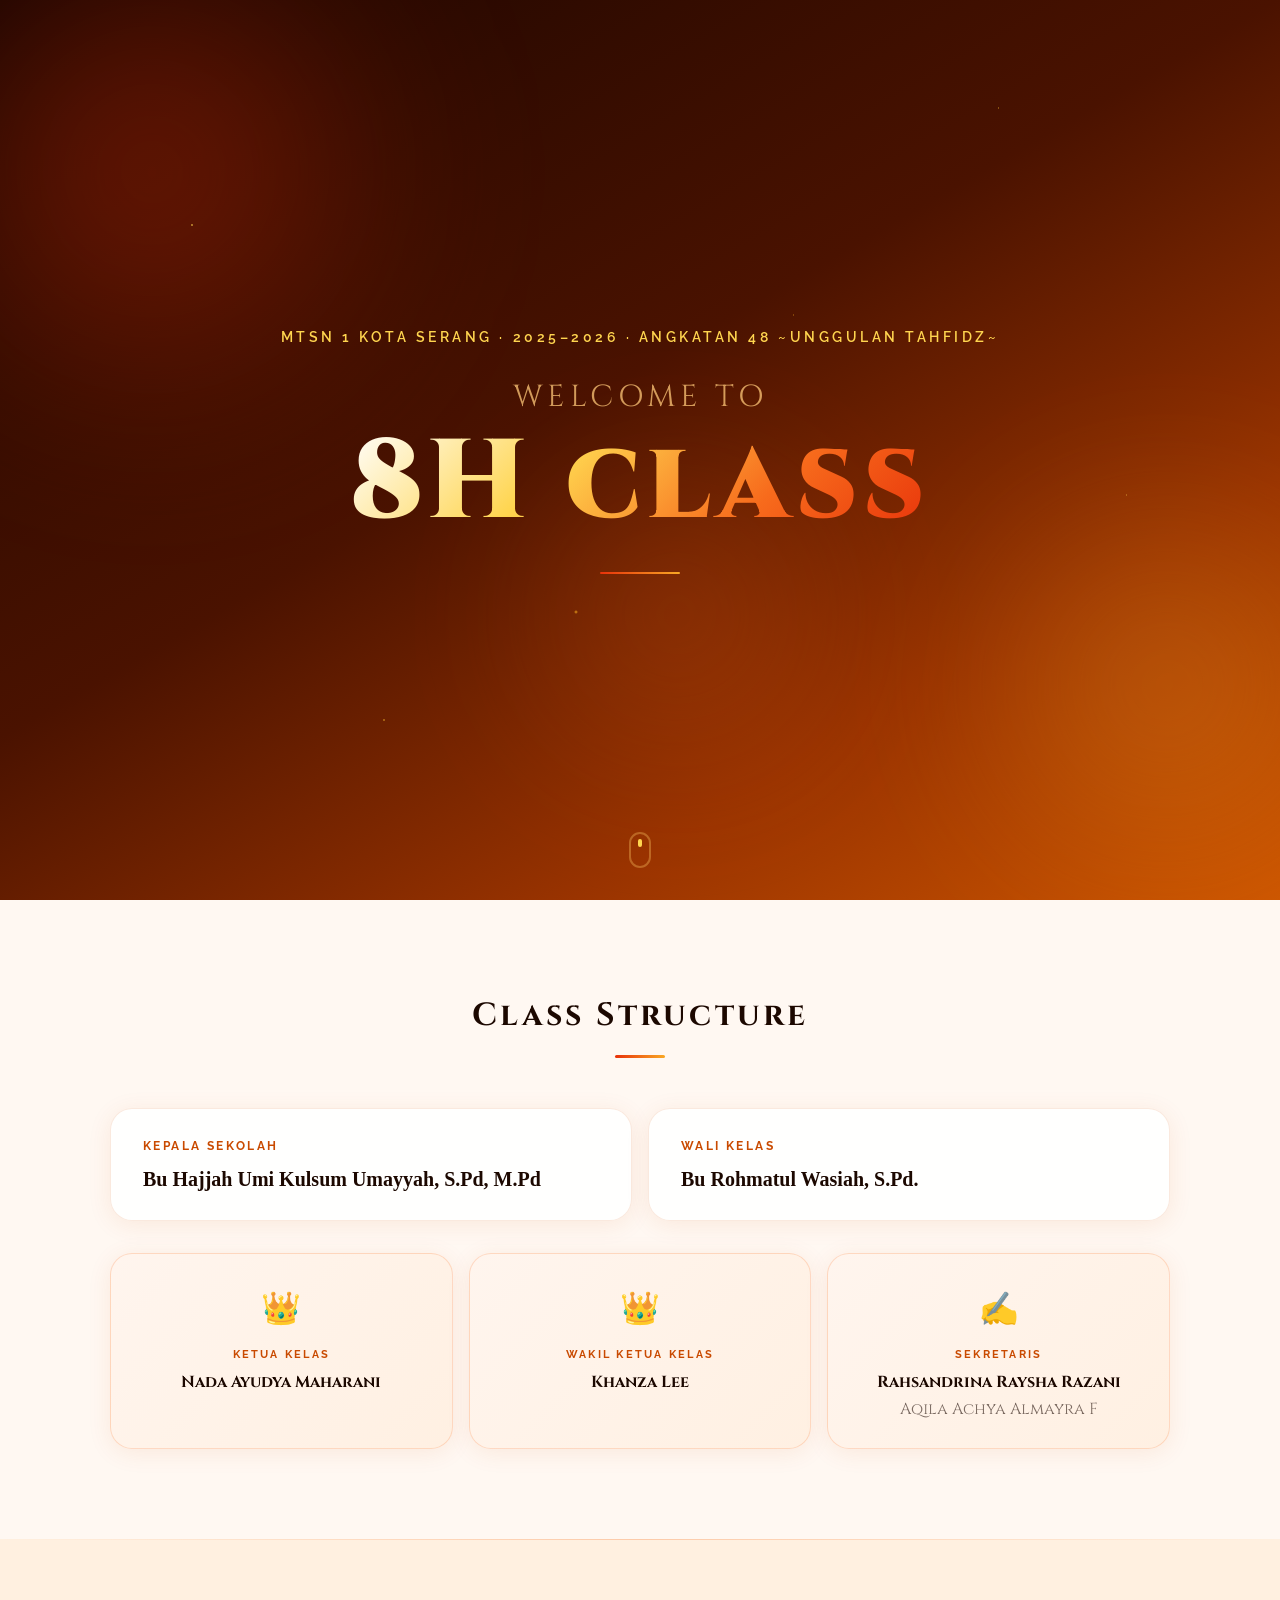
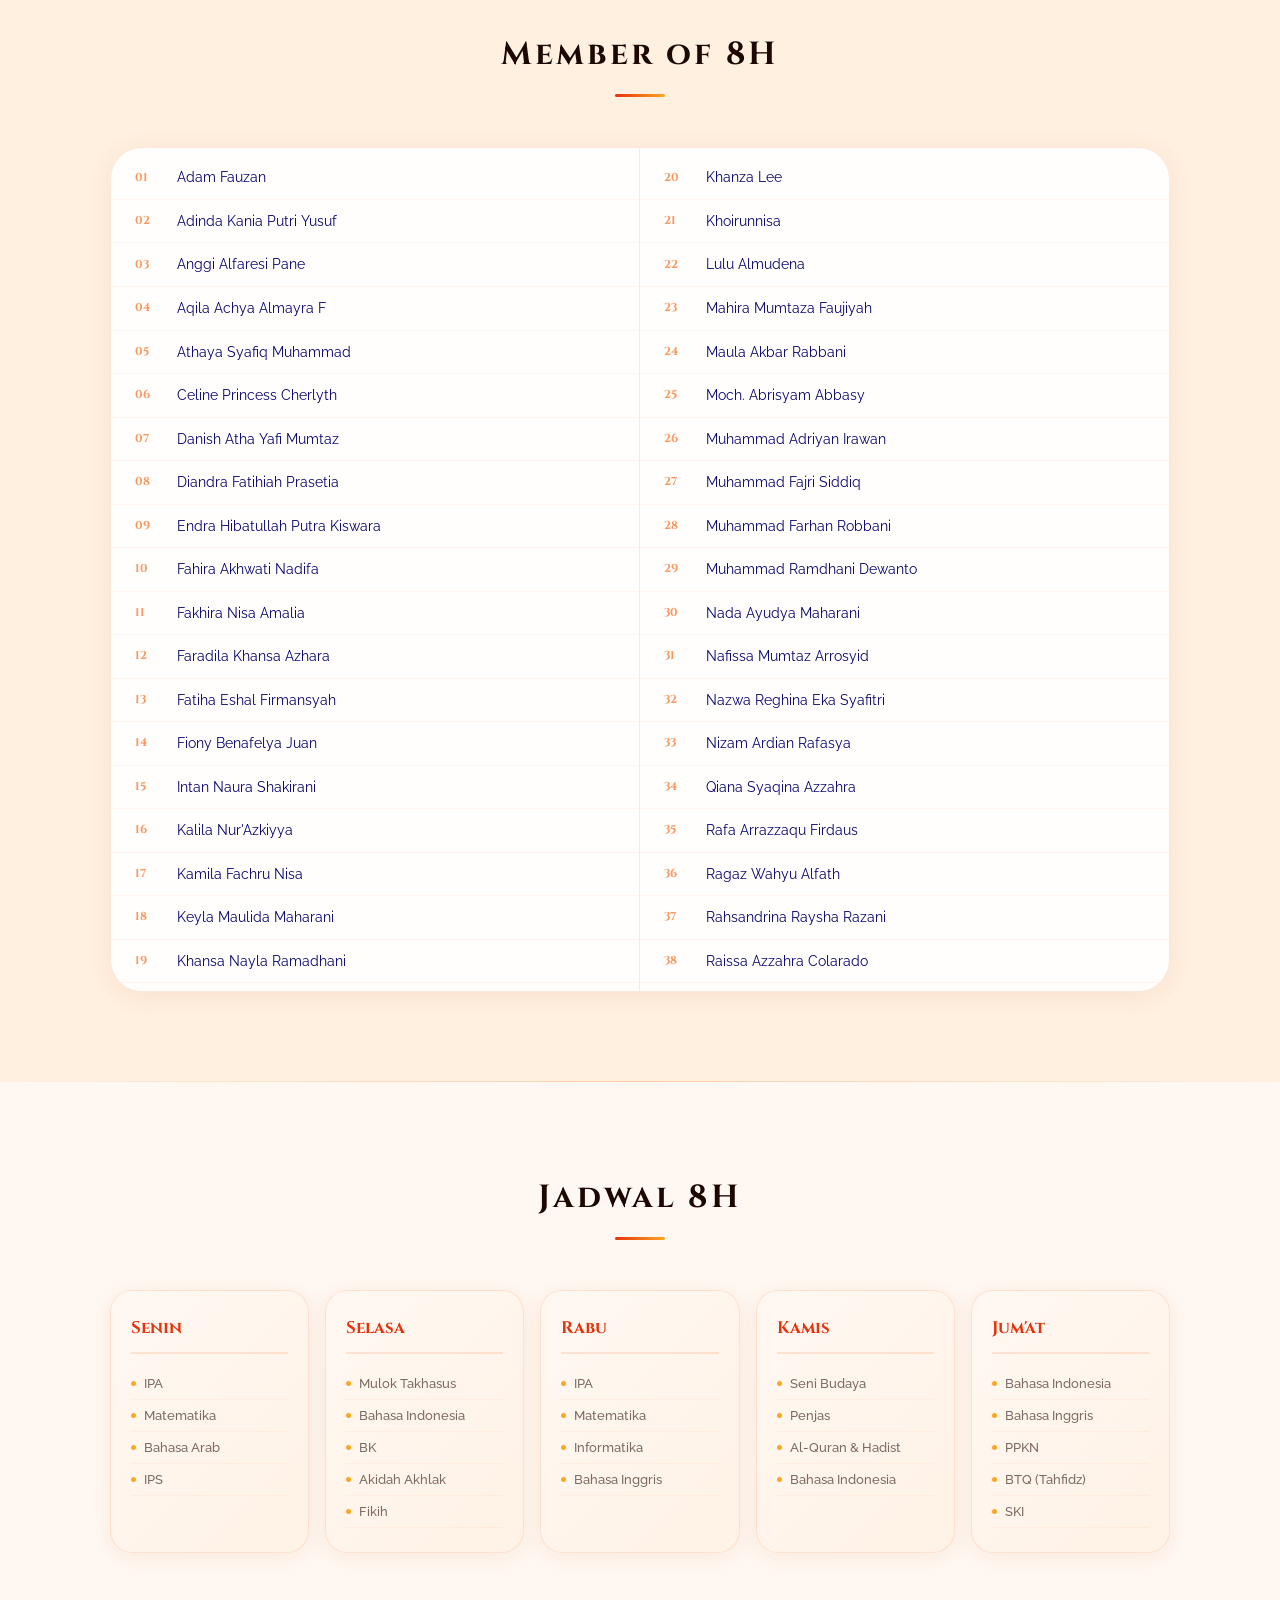
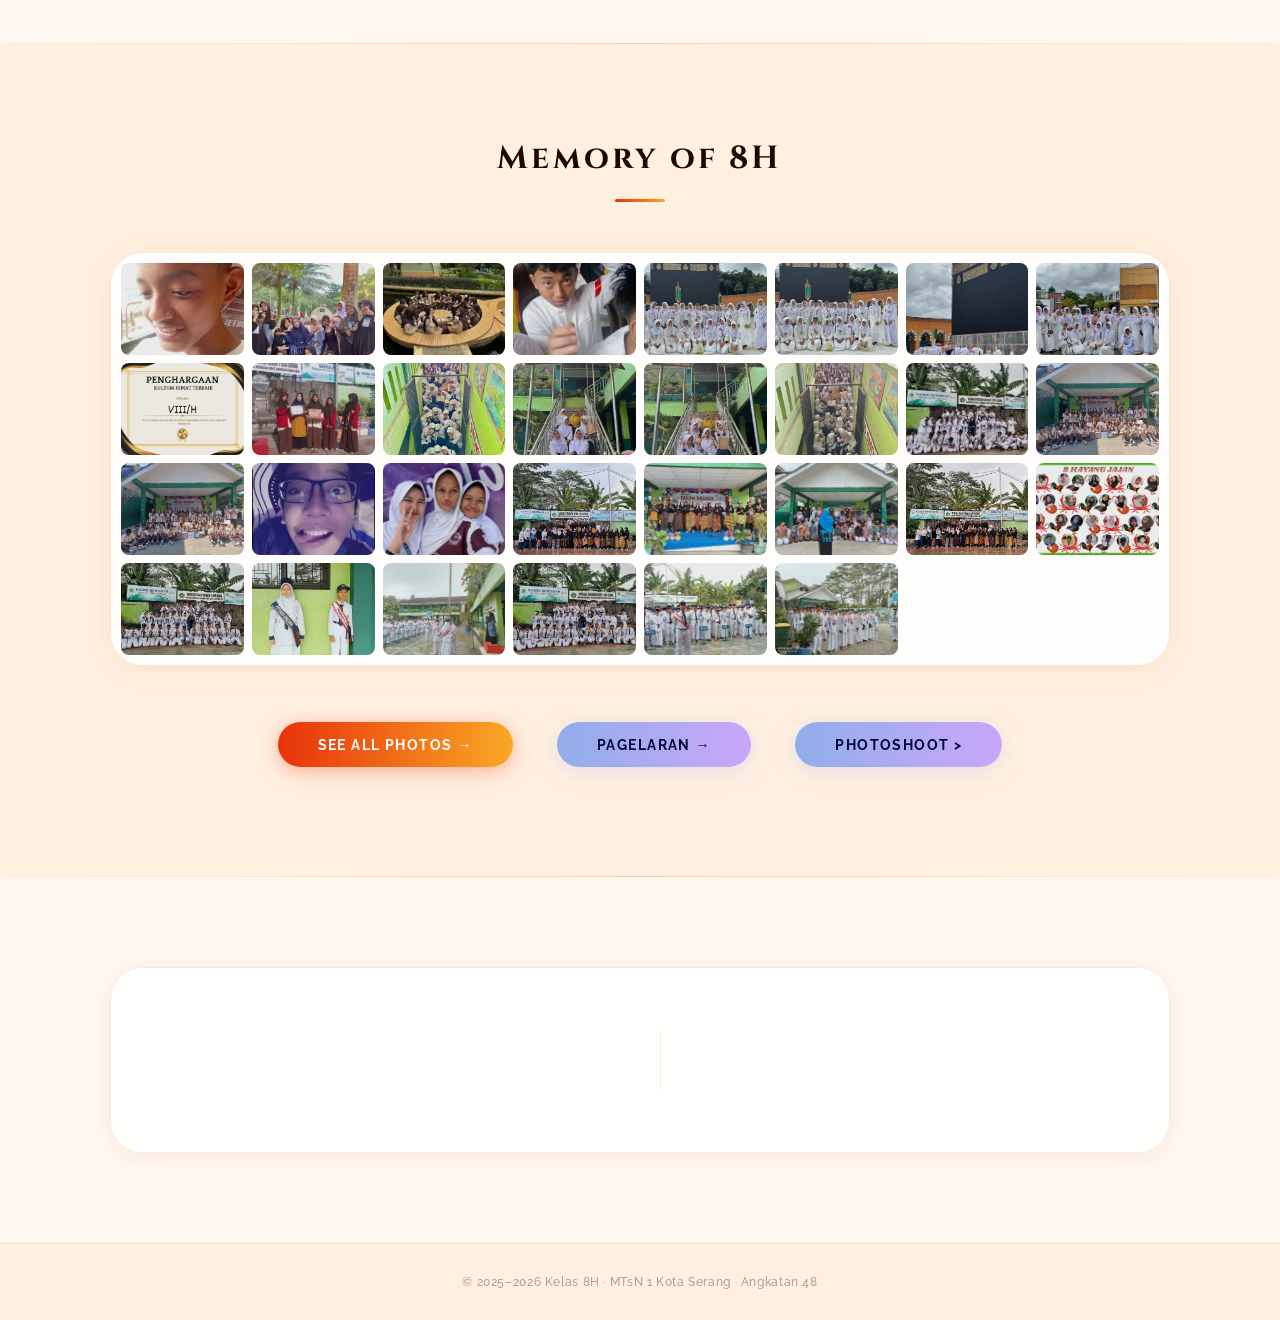
<file: index.html>
<!DOCTYPE html>
<html lang="id"><head>
    <title>8H Hyperactive — Kelas 8H MTsN 1 Kota Serang | Angkatan 48 | unggulaan Tahfidz</title>
    <meta charset="UTF-8">
    <meta name="viewport" content="width=device-width, initial-scale=1">
    <meta http-equiv="x-content-type-options" content="nosniff">
<meta name="google-site-verification" content="w9tBU5lB9vLt-4h7Zr3tLYyUefYkHFCsKco7LWYINow" />
    <!-- SEO -->
    <meta name="description" content="Website resmi Kelas 8H Hyperactive MTsN 1 Kota Serang Angkatan 48. Informasi kelas, profil siswa, galeri kegiatan, dan jadwal pelajaran."/>
    <meta name="keywords" content="8H Hyperactive, MTsN 1 Kota Serang, kelas 8H, angkatan 48, website kelas, MTs Negeri 1 Serang, siswa MTsN Serang, 8 hyperactive mts, kelas 8H, kelas tahfidz, kelas unggulan, 8H, 8H mts"/>
    <meta name="author" content="Kelas 8H MTsN 1 Kota Serang"/>
    <meta name="robots" content="index, follow"/>
    <link rel="canonical" href="https://8-hyperactive-mts.vercel.app/"/>

    <!-- Open Graph -->
    <meta property="og:title" content="8H Hyperactive — Kelas 8H MTsN 1 Kota Serang"/>
    <meta property="og:description" content="Website resmi Kelas 8H Hyperactive MTsN 1 Kota Serang Angkatan 48."/>
    <meta property="og:type" content="website"/>
    <meta property="og:url" content="https://8-hyperactive-mts.vercel.app/"/>

    <!-- JSON-LD -->
    <script type="application/ld+json">
    {"@context":"https://schema.org","@type":"EducationalOrganization","name":"Kelas 8H Hyperactive MTsN 1 Kota Serang","description":"Website resmi Kelas 8H Angkatan 48 MTsN 1 Kota Serang","url":"https://8-hyperactive.netlify.app","address":{"@type":"PostalAddress","addressLocality":"Kota Serang","addressRegion":"Banten","addressCountry":"ID"}}
    </script>
    <link rel="preconnect" href="https://fonts.googleapis.com">
    <link rel="preconnect" href="https://fonts.gstatic.com" crossorigin>
    <link href="https://fonts.googleapis.com/css2?family=Cinzel:wght@400;700;900&family=Raleway:wght@300;400;500;700&display=swap" rel="stylesheet">
    <link href="style.css" rel="stylesheet">
</head>
<body>

<!-- ── HERO ─────────────────────────────────────────── -->
<header class="hero">
    <div class="hero__bg">
        <div class="orb orb--1"></div>
        <div class="orb orb--2"></div>
        <div class="orb orb--3"></div>
        <div class="stars"></div>
    </div>
    <div class="hero__content">
        <p class="hero__eyebrow reveal">MTsN 1 Kota Serang · 2025–2026 · Angkatan 48 ~unggulan Tahfidz~</p>
        <h1 class="hero__title reveal reveal--delay-1">
            <span class="hero__welcome">WELCOME TO </span>
            <span class="hero__class">8H class</span>
        </h1>
        <div class="hero__line reveal reveal--delay-2"></div>
    </div>
    <div class="hero__scroll">
        <span></span>
    </div>
</header>

<!-- ── CLASS STRUCTURE ──────────────────────────────── -->
<section class="section" id="struktur">
    <div class="container">
        <h2 class="section__title reveal">Class Structure</h2>

        <div class="structure__grid">
            <div class="glass-card reveal reveal--delay-1">
                <p class="card__label">Kepala Sekolah</p>
                <p class="card__name">Bu Hajjah Umi Kulsum Umayyah, S.Pd, M.Pd</p>
            </div>
            <div class="glass-card reveal reveal--delay-2">
                <p class="card__label">Wali Kelas</p>
                <p class="card__name">Bu Rohmatul Wasiah, S.Pd.</p>
            </div>
        </div>

        <div class="leaders__grid">
            <div class="leader-card reveal reveal--delay-1">
                <div class="leader-card__icon">👑</div>
                <p class="leader-card__role">Ketua Kelas</p>
                <p class="leader-card__name">Nada Ayudya Maharani</p>
            </div>
            <div class="leader-card reveal reveal--delay-2">
                <div class="leader-card__icon">👑</div>
                <p class="leader-card__role">Wakil Ketua Kelas</p>
                <p class="leader-card__name">Khanza Lee</p>
            </div>
            <div class="leader-card reveal reveal--delay-3">
                <div class="leader-card__icon">✍️</div>
                <p class="leader-card__role">Sekretaris</p>
                <p class="leader-card__name">Rahsandrina Raysha Razani</p>
                <p class="leader-card__name leader-card__name--alt">Aqila Achya Almayra F</p>
            </div>
        </div>
    </div>
</section>

<!-- ── MEMBERS ───────────────────────────────────────── -->
<section class="section section--dark" id="anggota">
    <div class="container">
        <h2 class="section__title reveal">Member of 8H</h2>
        <div class="member__grid reveal reveal--delay-1">
            <div class="member__col">
                <div class="member__item" style="--i:1"><span class="member__num">01</span><span>Adam Fauzan</span></div>
                <div class="member__item" style="--i:2"><span class="member__num">02</span><span>Adinda Kania Putri Yusuf</span></div>
                <div class="member__item" style="--i:3"><span class="member__num">03</span><span>Anggi Alfaresi Pane</span></div>
                <div class="member__item" style="--i:4"><span class="member__num">04</span><span>Aqila Achya Almayra F</span></div>
                <div class="member__item" style="--i:5"><span class="member__num">05</span><span>Athaya Syafiq Muhammad</span></div>
                <div class="member__item" style="--i:6"><span class="member__num">06</span><span>Celine Princess Cherlyth</span></div>
                <div class="member__item" style="--i:7"><span class="member__num">07</span><span>Danish Atha Yafi Mumtaz</span></div>
                <div class="member__item" style="--i:8"><span class="member__num">08</span><span>Diandra Fatihiah Prasetia</span></div>
                <div class="member__item" style="--i:9"><span class="member__num">09</span><span>Endra Hibatullah Putra Kiswara</span></div>
                <div class="member__item" style="--i:10"><span class="member__num">10</span><span>Fahira Akhwati Nadifa</span></div>
                <div class="member__item" style="--i:11"><span class="member__num">11</span><span>Fakhira Nisa Amalia</span></div>
                <div class="member__item" style="--i:12"><span class="member__num">12</span><span>Faradila Khansa Azhara</span></div>
                <div class="member__item" style="--i:13"><span class="member__num">13</span><span>Fatiha Eshal Firmansyah</span></div>
                <div class="member__item" style="--i:14"><span class="member__num">14</span><span>Fiony Benafelya Juan</span></div>
                <div class="member__item" style="--i:15"><span class="member__num">15</span><span>Intan Naura Shakirani</span></div>
                <div class="member__item" style="--i:16"><span class="member__num">16</span><span>Kalila Nur'Azkiyya</span></div>
                <div class="member__item" style="--i:17"><span class="member__num">17</span><span>Kamila Fachru Nisa</span></div>
                <div class="member__item" style="--i:18"><span class="member__num">18</span><span>Keyla Maulida Maharani</span></div>
                <div class="member__item" style="--i:19"><span class="member__num">19</span><span>Khansa Nayla Ramadhani</span></div>
            </div>
            <div class="member__col">
                <div class="member__item" style="--i:1"><span class="member__num">20</span><span>Khanza Lee</span></div>
                <div class="member__item" style="--i:2"><span class="member__num">21</span><span>Khoirunnisa</span></div>
                <div class="member__item" style="--i:3"><span class="member__num">22</span><span>Lulu Almudena</span></div>
                <div class="member__item" style="--i:4"><span class="member__num">23</span><span>Mahira Mumtaza Faujiyah</span></div>
                <div class="member__item" style="--i:5"><span class="member__num">24</span><span>Maula Akbar Rabbani</span></div>
                <div class="member__item" style="--i:6"><span class="member__num">25</span><span>Moch. Abrisyam Abbasy</span></div>
                <div class="member__item" style="--i:7"><span class="member__num">26</span><span>Muhammad Adriyan Irawan</span></div>
                <div class="member__item" style="--i:8"><span class="member__num">27</span><span>Muhammad Fajri Siddiq</span></div>
                <div class="member__item" style="--i:9"><span class="member__num">28</span><span>Muhammad Farhan Robbani</span></div>
                <div class="member__item" style="--i:10"><span class="member__num">29</span><span>Muhammad Ramdhani Dewanto</span></div>
                <div class="member__item" style="--i:11"><span class="member__num">30</span><span>Nada Ayudya Maharani</span></div>
                <div class="member__item" style="--i:12"><span class="member__num">31</span><span>Nafissa Mumtaz Arrosyid</span></div>
                <div class="member__item" style="--i:13"><span class="member__num">32</span><span>Nazwa Reghina Eka Syafitri</span></div>
                <div class="member__item" style="--i:14"><span class="member__num">33</span><span>Nizam Ardian Rafasya</span></div>
                <div class="member__item" style="--i:15"><span class="member__num">34</span><span>Qiana Syaqina Azzahra</span></div>
                <div class="member__item" style="--i:16"><span class="member__num">35</span><span>Rafa Arrazzaqu Firdaus</span></div>
                <div class="member__item" style="--i:17"><span class="member__num">36</span><span>Ragaz Wahyu Alfath</span></div>
                <div class="member__item" style="--i:18"><span class="member__num">37</span><span>Rahsandrina Raysha Razani</span></div>
                <div class="member__item" style="--i:19"><span class="member__num">38</span><span>Raissa Azzahra Colarado</span></div>
            </div>
        </div>
    </div>
</section>

<!-- ── JADWAL ─────────────────────────────────────────── -->
<section class="section" id="jadwal">
    <div class="container">
        <h2 class="section__title reveal">Jadwal 8H</h2>
        <div class="schedule__grid">
            <div class="schedule-card reveal reveal--delay-1">
                <div class="schedule-card__day">Senin</div>
                <ul class="schedule-card__list">
                    <li>IPA</li>
                    <li>Matematika</li>
                    <li>Bahasa Arab</li>
                    <li>IPS</li>
                </ul>
            </div>
            <div class="schedule-card reveal reveal--delay-2">
                <div class="schedule-card__day">Selasa</div>
                <ul class="schedule-card__list">
                    <li>Mulok Takhasus</li>
                    <li>Bahasa Indonesia</li>
                    <li>BK</li>
                    <li>Akidah Akhlak</li>
                    <li>Fikih</li>
                </ul>
            </div>
            <div class="schedule-card reveal reveal--delay-3">
                <div class="schedule-card__day">Rabu</div>
                <ul class="schedule-card__list">
                    <li>IPA</li>
                    <li>Matematika</li>
                    <li>Informatika</li>
                    <li>Bahasa Inggris</li>
                </ul>
            </div>
            <div class="schedule-card reveal reveal--delay-1">
                <div class="schedule-card__day">Kamis</div>
                <ul class="schedule-card__list">
                    <li>Seni Budaya</li>
                    <li>Penjas</li>
                    <li>Al-Quran & Hadist</li>
                    <li>Bahasa Indonesia</li>
                </ul>
            </div>
            <div class="schedule-card reveal reveal--delay-2">
                <div class="schedule-card__day">Jum'at</div>
                <ul class="schedule-card__list">
                    <li>Bahasa Indonesia</li>
                    <li>Bahasa Inggris</li>
                    <li>PPKN</li>
                    <li>BTQ (Tahfidz)</li>
                    <li>SKI</li>
                </ul>
            </div>
        </div>
    </div>
</section>

<!-- ── GALLERY ─────────────────────────────────────────── -->
<section class="section section--dark" id="galeri">
    <div class="container">
        <h2 class="section__title reveal">Memory of 8H</h2>
        <div class="gallery__grid reveal reveal--delay-1">
            <img src="adriyan.jpg" alt="8H Memory" class="gallery__img" loading="lazy">
            <img src="quran camp (3).jpg" alt="8H Memory" class="gallery__img" loading="lazy">
            <img src="quran camp (1).jpg" alt="8H Memory" class="gallery__img" loading="lazy">
            <img src="nizam.jpg" alt="8H Memory" class="gallery__img" loading="lazy">
            <img src="makkah (4).jpg" alt="8H Memory" class="gallery__img" loading="lazy">
            <img src="makkah (3).jpg" alt="8H Memory" class="gallery__img" loading="lazy">
            <img src="makkah (2).jpg" alt="8H Memory" class="gallery__img" loading="lazy">
            <img src="makkah (1).jpg" alt="8H Memory" class="gallery__img" loading="lazy">
            <img src="sertifikat kultum.jpg" alt="8H Memory" class="gallery__img" loading="lazy">
            <img src="kultum (1).jpg" alt="8H Memory" class="gallery__img" loading="lazy">
            <img src="hari guru (4).jpg" alt="8H Memory" class="gallery__img" loading="lazy">
            <img src="hari guru (3).jpg" alt="8H Memory" class="gallery__img" loading="lazy">
            <img src="hari guru (2).jpg" alt="8H Memory" class="gallery__img" loading="lazy">
            <img src="hari guru (1).jpg" alt="8H Memory" class="gallery__img" loading="lazy">
            <img src="foto upacara.jpg" alt="8H Memory" class="gallery__img" loading="lazy">
            <img src="foto juara (2).jpg" alt="8H Memory" class="gallery__img" loading="lazy">
            <img src="foto juara (1).jpg" alt="8H Memory" class="gallery__img" loading="lazy">
            <img src="farhan.jpg" alt="8H Memory" class="gallery__img" loading="lazy">
            <img src="cewek 3.jpg" alt="8H Memory" class="gallery__img" loading="lazy">
            <img src="batik (4).jpg" alt="8H Memory" class="gallery__img" loading="lazy">
            <img src="batik (3).jpg" alt="8H Memory" class="gallery__img" loading="lazy">
            <img src="batik (2).jpg" alt="8H Memory" class="gallery__img" loading="lazy">
            <img src="batik (1).jpg" alt="8H Memory" class="gallery__img" loading="lazy">
            <img src="spanduk.jpg" alt="8H Memory" class="gallery__img" loading="lazy">
            <img src="upacara (1).jpg" alt="8H Memory" class="gallery__img" loading="lazy">
            <img src="upacara (2).jpg" alt="8H Memory" class="gallery__img" loading="lazy">
            <img src="upacara (3).jpg" alt="8H Memory" class="gallery__img" loading="lazy">
            <img src="upacara (4).jpg" alt="8H Memory" class="gallery__img" loading="lazy">
            <img src="upacara 1 (2).jpg" alt="8H Memory" class="gallery__img" loading="lazy">
            <img src="upacara 1 (3).jpg" alt="8H Memory" class="gallery__img" loading="lazy">
        </div>
        <div class="gallery__cta">
            <a href="foto.html">
                <button class="btn-primary">See All Photos →</button>
            </a>
            <a href="https://pagelaran-sigma.vercel.app/">
                <button class="btn-primaryy">pagelaran →</button>
            </a>       
            <a href="https://kenangan-8h.vercel.app/">
                <button class="btn-primaryy">photoshoot ></button>
            </a>
         
        </div>
    </div>
</section>

<!-- ── SOCIAL MEDIA ─────────────────────────────────── -->
<section class="section" id="sosmed">
    <div class="container">
        <div class="socials">
            <div class="socials__group reveal">
                <p class="socials__label">Follow Us</p>
                <div class="socials__links">
                    <a href="https://www.instagram.com/eight_.hyperactive?igsh=MWNncm5ubjl4anJwaw==" target="_blank" class="social-link">
                        <img src="ig baru.jpg" alt="Instagram" class="social-link__img" loading="lazy">
                        <span>Instagram</span>
                    </a>
                    <a href="" target="_blank" class="social-link">
                        <img src="ngl.jpg" alt="NGL" class="social-link__img" loading="lazy">
                        <span>NGL</span>
                    </a>
                    <a href="https://www.tiktok.com/@eighthyperactive_?_r=1&_tZS-93wK2Kqcjor" target="_blank" class="social-link">
                        <img src="tiktok.png" alt="TikTok" class="social-link__img" loading="lazy">
                        <span>TikTok</span>
                    </a>
                </div>
            </div>
            <div class="socials__divider"></div>
            <div class="socials__group reveal reveal--delay-1">
                <p class="socials__label">Website Developer</p>
                <div class="socials__links">
                    <a href="https://www.instagram.com/danzz_hunterz?igsh=b3JtMGhhdmQxZmtm" target="_blank" class="social-link">
                        <img src="ig baru.jpg" alt="Instagram" class="social-link__img" loading="lazy">
                        <span>Instagram</span>
                    </a>
                    <a href="https://www.tiktok.com/@danz_atha12" target="_blank" class="social-link">
                        <img src="tiktok.png" alt="TikTok" class="social-link__img" loading="lazy">
                        <span>TikTok</span>
                    </a>
                </div>
            </div>
        </div>
    </div>
</section>

<footer class="footer">
    <p>© 2025–2026 Kelas 8H · MTsN 1 Kota Serang · Angkatan 48</p>
</footer>

<script>
// Staggered scroll-reveal with IntersectionObserver (no layout shift)
const observer = new IntersectionObserver((entries) => {
    entries.forEach(entry => {
        if (entry.isIntersecting) {
            entry.target.classList.add('is-visible');
            observer.unobserve(entry.target);
        }
    });
}, { threshold: 0.08, rootMargin: '0px 0px -40px 0px' });

document.querySelectorAll('.reveal').forEach(el => observer.observe(el));

// Floating orbs parallax (subtle)
document.addEventListener('mousemove', (e) => {
    const x = (e.clientX / window.innerWidth - 0.5) * 20;
    const y = (e.clientY / window.innerHeight - 0.5) * 20;
    document.querySelectorAll('.orb').forEach((orb, i) => {
        const factor = (i + 1) * 0.4;
        orb.style.transform = `translate(${x * factor}px, ${y * factor}px)`;
    });
});
</script>
</body>
</html>
</file>
<file: style.css>
/* ============================================================
   8H WEBSITE — STYLE.CSS
   Aesthetic: Sunset Vibrant · Warm Light Theme
   ============================================================ */

@import url('https://fonts.googleapis.com/css2?family=Cinzel:wght@400;700;900&family=Raleway:wght@300;400;500;600;700&display=swap');

:root {
    --bg-page:        #fff8f2;
    --bg-mid:         #fff0e0;
    --bg-card:        rgba(255,255,255,0.9);
    --border:         rgba(220,100,30,0.14);
    --border-glow:    rgba(255,110,30,0.45);

    --sun-red:        #e8320a;
    --sun-orange:     #f76b1c;
    --sun-amber:      #f9a825;
    --sun-gold:       #ffd54f;
    --sun-deep:       #b71c1c;

    --grad-hero:      linear-gradient(150deg, #1a0500 0%, #4a1200 45%, #993300 75%, #cc5500 100%);
    --grad-accent:    linear-gradient(90deg, #e8320a, #f9a825);
    --grad-card:      linear-gradient(135deg, rgba(247,107,28,.07), rgba(249,168,37,.05));
    --grad-leader:    linear-gradient(135deg, #fff5ee, #fff0e2);
    --grad-schedule:  linear-gradient(135deg, #fff8f2, #fff2e6);

    --text-primary:   #1c0800;
    --text-secondary: rgba(28,8,0,.58);
    --text-accent:    #c94a00;

    --font-display: 'Cinzel', Georgia, serif;
    --font-body:    'Raleway', sans-serif;

    --radius-sm:  8px;
    --radius-md:  14px;
    --radius-lg:  22px;
    --radius-xl:  32px;

    --shadow-card:  0 4px 24px rgba(200,80,0,.09);
    --shadow-glow:  0 0 30px rgba(248,107,28,.22);
    --shadow-warm:  0 0 20px rgba(249,168,37,.2);
    --ease:         cubic-bezier(0.16, 1, 0.3, 1);
}

*, *::before, *::after { margin:0; padding:0; box-sizing:border-box; }
html { scroll-behavior:smooth; }
body {
    background: var(--bg-page);
    color: var(--text-primary);
    font-family: var(--font-body);
    line-height: 1.6;
    overflow-x: hidden;
}
a { text-decoration:none; color:inherit; }
img { display:block; max-width:100%; }

/* Reveal */
.reveal { opacity:0; transform:translateY(28px); transition:opacity .7s var(--ease), transform .7s var(--ease); }
.reveal.is-visible { opacity:1; transform:none; }
.reveal--delay-1 { transition-delay:.1s; }
.reveal--delay-2 { transition-delay:.2s; }
.reveal--delay-3 { transition-delay:.32s; }

.container { width:100%; max-width:1100px; margin:0 auto; padding:0 20px; }

/* ── HERO ── */
.hero {
    position:relative;
    min-height:100vh;
    display:flex;
    align-items:center;
    justify-content:center;
    overflow:hidden;
    background: var(--grad-hero);
}
.hero__bg { position:absolute; inset:0; pointer-events:none; }

.orb { position:absolute; border-radius:50%; filter:blur(90px); opacity:.55; transition:transform 1.2s ease; }
.orb--1 {
    width:560px; height:560px;
    background: radial-gradient(circle, rgba(232,50,10,.75), transparent 70%);
    top:-12%; left:-10%;
    animation: orbFloat 12s ease-in-out infinite;
}
.orb--2 {
    width:430px; height:430px;
    background: radial-gradient(circle, rgba(249,168,37,.65), transparent 70%);
    bottom:0; right:-8%;
    animation: orbFloat 15s ease-in-out infinite reverse;
}
.orb--3 {
    width:330px; height:330px;
    background: radial-gradient(circle, rgba(247,107,28,.6), transparent 70%);
    top:50%; left:40%;
    animation: orbFloat 10s ease-in-out 3s infinite;
}
@keyframes orbFloat {
    0%,100% { transform:translate(0,0) scale(1); }
    33%      { transform:translate(30px,-20px) scale(1.05); }
    66%      { transform:translate(-15px,25px) scale(.95); }
}

.stars {
    position:absolute; inset:0;
    background-image:
        radial-gradient(1.5px 1.5px at 15% 25%, rgba(255,213,79,.9) 0%, transparent 100%),
        radial-gradient(1px 1px at 78% 12%, rgba(255,200,50,.7) 0%, transparent 100%),
        radial-gradient(2px 2px at 45% 68%, rgba(255,180,30,.8) 0%, transparent 100%),
        radial-gradient(1px 1px at 88% 55%, rgba(255,213,79,.6) 0%, transparent 100%),
        radial-gradient(1.5px 1.5px at 30% 80%, rgba(255,200,50,.7) 0%, transparent 100%),
        radial-gradient(1px 1px at 62% 35%, rgba(255,180,30,.6) 0%, transparent 100%);
}

.hero__content { position:relative; z-index:2; text-align:center; padding:20px; }

.hero__eyebrow {
    font-size:clamp(.68rem,1.5vw,.88rem);
    font-weight:600;
    letter-spacing:.25em;
    text-transform:uppercase;
    color: var(--sun-gold);
    margin-bottom:24px;
    opacity:0;
    animation: fadeUp .8s .2s var(--ease) forwards;
}
.hero__title {
    display:flex; flex-direction:column; align-items:center; gap:6px;
    opacity:0;
    animation: fadeUp .9s .5s var(--ease) forwards;
}
.hero__welcome {
    font-family: var(--font-display);
    font-size:clamp(1.1rem,3vw,1.9rem);
    font-weight:400;
    letter-spacing:.15em;
    color:rgba(255,200,120,.75);
}
.hero__class {
    font-family: var(--font-display);
    font-size:clamp(2.8rem,10vw,7rem);
    font-weight:900;
    letter-spacing:.05em;
    line-height:1;
    background: linear-gradient(135deg, #fff 0%, #ffd54f 35%, #f76b1c 70%, #e8320a 100%);
    -webkit-background-clip:text;
    -webkit-text-fill-color:transparent;
    background-clip:text;
}
.hero__line {
    width:80px; height:2px;
    background: var(--grad-accent);
    border-radius:2px;
    margin:32px auto 0;
    opacity:0;
    animation: fadeUp .8s .9s var(--ease) forwards;
}
.hero__scroll { position:absolute; bottom:32px; left:50%; transform:translateX(-50%); z-index:2; }
.hero__scroll span {
    display:block; width:22px; height:36px;
    border:2px solid rgba(255,200,100,.35);
    border-radius:12px;
    position:relative;
}
.hero__scroll span::after {
    content:'';
    position:absolute;
    top:5px; left:50%;
    transform:translateX(-50%);
    width:4px; height:8px;
    background: var(--sun-gold);
    border-radius:2px;
    animation: scrollDot 2s ease-in-out infinite;
}
@keyframes scrollDot {
    0%,100% { transform:translateX(-50%) translateY(0); opacity:1; }
    80%      { transform:translateX(-50%) translateY(12px); opacity:0; }
}
@keyframes fadeUp {
    to { opacity:1; transform:none; }
}

/* ── SECTIONS ── */
.section { padding:90px 0; }
.section--dark {
    background: var(--bg-mid);
    position:relative;
}
.section--dark::before,
.section--dark::after {
    content:''; position:absolute; left:0; right:0; height:1px;
    background: linear-gradient(90deg, transparent, rgba(248,107,28,.28), transparent);
}
.section--dark::before { top:0; }
.section--dark::after  { bottom:0; }

.section__title {
    font-family: var(--font-display);
    font-size:clamp(1.4rem,3.5vw,2rem);
    font-weight:700;
    letter-spacing:.1em;
    text-align:center;
    margin-bottom:50px;
    color: var(--text-primary);
}
.section__title::after {
    content:''; display:block;
    width:50px; height:3px;
    background: var(--grad-accent);
    border-radius:2px;
    margin:14px auto 0;
}

/* ── STRUCTURE ── */
.structure__grid {
    display:grid;
    grid-template-columns:repeat(auto-fit, minmax(280px,1fr));
    gap:16px;
    margin-bottom:32px;
}
.glass-card {
    background: var(--bg-card);
    border:1px solid var(--border);
    border-radius: var(--radius-lg);
    padding:28px 32px;
    box-shadow: var(--shadow-card);
    transition:border-color .3s, box-shadow .3s, transform .3s var(--ease);
}
.glass-card:hover { border-color:var(--border-glow); box-shadow:var(--shadow-glow); transform:translateY(-4px); }
.card__label { font-size:.75rem; font-weight:700; letter-spacing:.2em; text-transform:uppercase; color:var(--text-accent); margin-bottom:10px; }
.card__name { font-family: 'Times New Roman', Times, serif; font-size:clamp(1rem,2vw,1.25rem); font-weight:700; color:var(--text-primary); line-height:1.3; }

.leaders__grid { display:grid; grid-template-columns:repeat(auto-fit, minmax(220px,1fr)); gap:16px; }
.leader-card {
    background: var(--grad-leader);
    border:1px solid rgba(248,107,28,.2);
    border-radius:var(--radius-lg);
    padding:28px 24px;
    text-align:center;
    box-shadow:var(--shadow-card);
    transition:border-color .3s, box-shadow .3s, transform .3s var(--ease);
}
.leader-card:hover { border-color:rgba(248,107,28,.5); box-shadow:0 0 30px rgba(248,107,28,.18); transform:translateY(-4px); }
.leader-card__icon { font-size:2rem; margin-bottom:12px; }
.leader-card__role { font-size:.7rem; letter-spacing:.2em; text-transform:uppercase; color:var(--text-accent); margin-bottom:8px; font-weight:700; }
.leader-card__name { font-family:var(--font-display); font-size:clamp(.85rem,1.5vw,1rem); font-weight:700; color:var(--text-primary); line-height:1.4; }
.leader-card__name--alt { color:var(--text-secondary); font-weight:400; margin-top:4px; }

/* ── MEMBERS ── */
.member__grid {
    display:grid;
    grid-template-columns:repeat(auto-fit, minmax(280px,1fr));
    border:1px solid var(--border);
    border-radius:var(--radius-xl);
    overflow:hidden;
    background:var(--bg-card);
    box-shadow:var(--shadow-card);
}
.member__col { padding:8px 0; }
.member__col:first-child { border-right:1px solid var(--border); }
.member__item {
    display:flex; align-items:center; gap:14px;
    padding:10px 24px;
    font-size:.88rem;
    color:rgb(6, 4, 110);
    border-bottom:1px solid rgba(248,107,28,.06);
    transition:background .2s, color .2s;
    animation: memberFadeIn .4s calc(var(--i)*40ms) both;
}
.member__item:hover { background:rgba(248,107,28,.05); color:var(--text-primary); }
.member__num { font-family:var(--font-display); font-size:.72rem; font-weight:700; color:var(--sun-orange); min-width:28px; opacity:.7; }
@keyframes memberFadeIn { from { opacity:0; transform:translateX(-10px); } to { opacity:1; transform:none; } }

/* ── SCHEDULE ── */
.schedule__grid { display:grid; grid-template-columns:repeat(auto-fit, minmax(180px,1fr)); gap:16px; }
.schedule-card {
    background: var(--grad-schedule);
    border:1px solid rgba(248,107,28,.15);
    border-radius:var(--radius-lg);
    padding:24px 20px;
    box-shadow:var(--shadow-card);
    transition:border-color .3s, box-shadow .3s, transform .3s var(--ease);
}
.schedule-card:hover { border-color:rgba(248,107,28,.4); box-shadow:var(--shadow-warm); transform:translateY(-4px); }
.schedule-card__day { font-family:var(--font-display); font-size:1.05rem; font-weight:700; color:var(--sun-red); margin-bottom:14px; padding-bottom:10px; border-bottom:2px solid rgba(248,107,28,.15); }
.schedule-card__list { list-style:none; }
.schedule-card__list li { font-size:.82rem; font-weight:500; color:var(--text-secondary); padding:5px 0; border-bottom:1px solid rgba(248,107,28,.06); display:flex; align-items:center; gap:8px; transition:color .2s; }
.schedule-card__list li::before { content:''; display:inline-block; width:5px; height:5px; border-radius:50%; background:var(--sun-amber); flex-shrink:0; }
.schedule-card__list li:hover { color:var(--text-primary); }

/* ── GALLERY ── */
.gallery__grid {
    display:grid;
    grid-template-columns:repeat(auto-fill, minmax(120px,1fr));
    gap:8px;
    border-radius:var(--radius-xl);
    overflow:hidden;
    border:1px solid var(--border);
    padding:10px;
    background:var(--bg-card);
    box-shadow:var(--shadow-card);
}
.gallery__img {
    width:100%; aspect-ratio:4/3; object-fit:cover;
    border-radius:var(--radius-sm);
    filter:brightness(.92) saturate(.95);
    cursor:pointer;
    transition:transform .4s var(--ease), box-shadow .3s, filter .3s;
}
.gallery__img:hover { transform:scale(1.07); box-shadow:0 8px 24px rgba(200,80,0,.28); filter:brightness(1.05) saturate(1.15); z-index:2; position:relative; }
.gallery__cta { text-align:center; margin-top:36px; }

/* ── BUTTON ── */
.btn-primary {
    display:inline-block;
    padding:14px 40px;
    border-radius:50px;
    border:none;
    margin: 20px;
    cursor:pointer;
    font-family:var(--font-body);
    font-size:.9rem;
    font-weight:700;
    letter-spacing:.1em;
    text-transform:uppercase;
    color:#fff;
    background: linear-gradient(90deg, var(--sun-red), var(--sun-amber));
    box-shadow:0 4px 20px rgba(232,50,10,.35);
    transition:transform .3s var(--ease), box-shadow .3s;
}
.btn-primaryy{
    display:inline-block;
    padding:14px 40px;
    border-radius:50px;
    border:none;
    margin: 20px;
    cursor:pointer;
    font-family:var(--font-body);
    font-size:.9rem;
    font-weight:700;
    letter-spacing:.1em;
    text-transform:uppercase;
    color:#010b38;
    background: linear-gradient(to left, rgb(202, 166, 250), rgba(95, 145, 238, 0.692));
    box-shadow:0 4px 20px rgba(176, 186, 240, 0.35);
    transition:transform .3s var(--ease), box-shadow .3s;
}
.btn-primary:hover { transform:translateY(-3px) scale(1.03); box-shadow:0 8px 32px rgba(232,50,10,.5); }
.btn-primary:active { transform:scale(.97); }

/* ── SOCIALS ── */
.socials {
    display:flex; flex-wrap:wrap; align-items:center; justify-content:center; gap:40px;
    background:var(--bg-card);
    border:1px solid var(--border);
    border-radius:var(--radius-xl);
    padding:40px;
    box-shadow:var(--shadow-card);
}
.socials__divider { width:1px; height:60px; background:var(--border); }
.socials__group { text-align:center; }
.socials__label { font-size:.7rem; font-weight:700; letter-spacing:.2em; text-transform:uppercase; color:var(--text-accent); margin-bottom:16px; }
.socials__links { display:flex; gap:16px; justify-content:center; flex-wrap:wrap; }
.social-link { display:flex; flex-direction:column; align-items:center; gap:6px; transition:transform .3s var(--ease); }
.social-link:hover { transform:translateY(-4px); }
.social-link__img { width:48px; height:48px; border-radius:14px; object-fit:cover; border:1px solid var(--border); box-shadow:0 2px 8px rgba(200,80,0,.12); }
.social-link span { font-size:.65rem; font-weight:700; letter-spacing:.1em; text-transform:uppercase; color:var(--text-secondary); }

/* ── FOOTER ── */
.footer { padding:28px 20px; text-align:center; font-size:.78rem; font-weight:500; letter-spacing:.05em; color:rgba(28,8,0,.35); border-top:1px solid var(--border); background:var(--bg-mid); }

/* ── RESPONSIVE ── */
@media (max-width:768px) {
    .section { padding:60px 0; }
    .gallery__grid { grid-template-columns:repeat(auto-fill, minmax(90px,1fr)); gap:6px; }
    .member__col:first-child { border-right:none; border-bottom:1px solid var(--border); }
    .socials { flex-direction:column; gap:28px; }
    .socials__divider { width:60px; height:1px; }
}
@media (max-width:480px) {
    .hero__class { font-size:clamp(2.2rem,14vw,3.5rem); }
    .gallery__grid { grid-template-columns:repeat(3,1fr); }
    .schedule__grid { grid-template-columns:1fr 1fr; }
    .socials { padding:28px 20px; }
    .member__item { padding:9px 16px; }
}
/* ============================================================
   8H WEBSITE — STYLE.CSS
   Aesthetic: Sunset Vibrant · Warm Light Theme
   ============================================================ */

@import url('https://fonts.googleapis.com/css2?family=Cinzel:wght@400;700;900&family=Raleway:wght@300;400;500;600;700&display=swap');

:root {
    --bg-page:        #fff8f2;
    --bg-mid:         #fff0e0;
    --bg-card:        rgba(255,255,255,0.9);
    --border:         rgba(220,100,30,0.14);
    --border-glow:    rgba(255,110,30,0.45);

    --sun-red:        #e8320a;
    --sun-orange:     #f76b1c;
    --sun-amber:      #f9a825;
    --sun-gold:       #ffd54f;
    --sun-deep:       #b71c1c;

    --grad-hero:      linear-gradient(150deg, #1a0500 0%, #4a1200 45%, #993300 75%, #cc5500 100%);
    --grad-accent:    linear-gradient(90deg, #e8320a, #f9a825);
    --grad-card:      linear-gradient(135deg, rgba(247,107,28,.07), rgba(249,168,37,.05));
    --grad-leader:    linear-gradient(135deg, #fff5ee, #fff0e2);
    --grad-schedule:  linear-gradient(135deg, #fff8f2, #fff2e6);

    --text-primary:   #1c0800;
    --text-secondary: rgba(28,8,0,.58);
    --text-accent:    #c94a00;

    --font-display: 'Cinzel', Georgia, serif;
    --font-body:    'Raleway', sans-serif;

    --radius-sm:  8px;
    --radius-md:  14px;
    --radius-lg:  22px;
    --radius-xl:  32px;

    --shadow-card:  0 4px 24px rgba(200,80,0,.09);
    --shadow-glow:  0 0 30px rgba(248,107,28,.22);
    --shadow-warm:  0 0 20px rgba(249,168,37,.2);
    --ease:         cubic-bezier(0.16, 1, 0.3, 1);
}

*, *::before, *::after { margin:0; padding:0; box-sizing:border-box; }
html { scroll-behavior:smooth; }
body {
    background: var(--bg-page);
    color: var(--text-primary);
    font-family: var(--font-body);
    line-height: 1.6;
    overflow-x: hidden;
}
a { text-decoration:none; color:inherit; }
img { display:block; max-width:100%; }

/* Reveal */
.reveal { opacity:0; transform:translateY(28px); transition:opacity .7s var(--ease), transform .7s var(--ease); }
.reveal.is-visible { opacity:1; transform:none; }
.reveal--delay-1 { transition-delay:.1s; }
.reveal--delay-2 { transition-delay:.2s; }
.reveal--delay-3 { transition-delay:.32s; }

.container { width:100%; max-width:1100px; margin:0 auto; padding:0 20px; }

/* ── HERO ── */
.hero {
    position:relative;
    min-height:100vh;
    display:flex;
    align-items:center;
    justify-content:center;
    overflow:hidden;
    background: var(--grad-hero);
}
.hero__bg { position:absolute; inset:0; pointer-events:none; }

.orb { position:absolute; border-radius:50%; filter:blur(90px); opacity:.55; transition:transform 1.2s ease; }
.orb--1 {
    width:560px; height:560px;
    background: radial-gradient(circle, rgba(232,50,10,.75), transparent 70%);
    top:-12%; left:-10%;
    animation: orbFloat 12s ease-in-out infinite;
}
.orb--2 {
    width:430px; height:430px;
    background: radial-gradient(circle, rgba(249,168,37,.65), transparent 70%);
    bottom:0; right:-8%;
    animation: orbFloat 15s ease-in-out infinite reverse;
}
.orb--3 {
    width:330px; height:330px;
    background: radial-gradient(circle, rgba(247,107,28,.6), transparent 70%);
    top:50%; left:40%;
    animation: orbFloat 10s ease-in-out 3s infinite;
}
@keyframes orbFloat {
    0%,100% { transform:translate(0,0) scale(1); }
    33%      { transform:translate(30px,-20px) scale(1.05); }
    66%      { transform:translate(-15px,25px) scale(.95); }
}

.stars {
    position:absolute; inset:0;
    background-image:
        radial-gradient(1.5px 1.5px at 15% 25%, rgba(255,213,79,.9) 0%, transparent 100%),
        radial-gradient(1px 1px at 78% 12%, rgba(255,200,50,.7) 0%, transparent 100%),
        radial-gradient(2px 2px at 45% 68%, rgba(255,180,30,.8) 0%, transparent 100%),
        radial-gradient(1px 1px at 88% 55%, rgba(255,213,79,.6) 0%, transparent 100%),
        radial-gradient(1.5px 1.5px at 30% 80%, rgba(255,200,50,.7) 0%, transparent 100%),
        radial-gradient(1px 1px at 62% 35%, rgba(255,180,30,.6) 0%, transparent 100%);
}

.hero__content { position:relative; z-index:2; text-align:center; padding:20px; }

.hero__eyebrow {
    font-size:clamp(.68rem,1.5vw,.88rem);
    font-weight:600;
    letter-spacing:.25em;
    text-transform:uppercase;
    color: var(--sun-gold);
    margin-bottom:24px;
    opacity:0;
    animation: fadeUp .8s .2s var(--ease) forwards;
}
.hero__title {
    display:flex; flex-direction:column; align-items:center; gap:6px;
    opacity:0;
    animation: fadeUp .9s .5s var(--ease) forwards;
}
.hero__welcome {
    font-family: var(--font-display);
    font-size:clamp(1.1rem,3vw,1.9rem);
    font-weight:400;
    letter-spacing:.15em;
    color:rgba(255,200,120,.75);
}
.hero__class {
    font-family: var(--font-display);
    font-size:clamp(2.8rem,10vw,7rem);
    font-weight:900;
    letter-spacing:.05em;
    line-height:1;
    background: linear-gradient(135deg, #fff 0%, #ffd54f 35%, #f76b1c 70%, #e8320a 100%);
    -webkit-background-clip:text;
    -webkit-text-fill-color:transparent;
    background-clip:text;
}
.hero__line {
    width:80px; height:2px;
    background: var(--grad-accent);
    border-radius:2px;
    margin:32px auto 0;
    opacity:0;
    animation: fadeUp .8s .9s var(--ease) forwards;
}
.hero__scroll { position:absolute; bottom:32px; left:50%; transform:translateX(-50%); z-index:2; }
.hero__scroll span {
    display:block; width:22px; height:36px;
    border:2px solid rgba(255,200,100,.35);
    border-radius:12px;
    position:relative;
}
.hero__scroll span::after {
    content:'';
    position:absolute;
    top:5px; left:50%;
    transform:translateX(-50%);
    width:4px; height:8px;
    background: var(--sun-gold);
    border-radius:2px;
    animation: scrollDot 2s ease-in-out infinite;
}
@keyframes scrollDot {
    0%,100% { transform:translateX(-50%) translateY(0); opacity:1; }
    80%      { transform:translateX(-50%) translateY(12px); opacity:0; }
}
@keyframes fadeUp {
    to { opacity:1; transform:none; }
}

/* ── SECTIONS ── */
.section { padding:90px 0; }
.section--dark {
    background: var(--bg-mid);
    position:relative;
}
.section--dark::before,
.section--dark::after {
    content:''; position:absolute; left:0; right:0; height:1px;
    background: linear-gradient(90deg, transparent, rgba(248,107,28,.28), transparent);
}
.section--dark::before { top:0; }
.section--dark::after  { bottom:0; }

.section__title {
    font-family: var(--font-display);
    font-size:clamp(1.4rem,3.5vw,2rem);
    font-weight:700;
    letter-spacing:.1em;
    text-align:center;
    margin-bottom:50px;
    color: var(--text-primary);
}
.section__title::after {
    content:''; display:block;
    width:50px; height:3px;
    background: var(--grad-accent);
    border-radius:2px;
    margin:14px auto 0;
}

/* ── STRUCTURE ── */
.structure__grid {
    display:grid;
    grid-template-columns:repeat(auto-fit, minmax(280px,1fr));
    gap:16px;
    margin-bottom:32px;
}
.glass-card {
    background: var(--bg-card);
    border:1px solid var(--border);
    border-radius: var(--radius-lg);
    padding:28px 32px;
    box-shadow: var(--shadow-card);
    transition:border-color .3s, box-shadow .3s, transform .3s var(--ease);
}
.glass-card:hover { border-color:var(--border-glow); box-shadow:var(--shadow-glow); transform:translateY(-4px); }
.card__label { font-size:.75rem; font-weight:700; letter-spacing:.2em; text-transform:uppercase; color:var(--text-accent); margin-bottom:10px; }
.card__name { font-family: 'Times New Roman', Times, serif; font-size:clamp(1rem,2vw,1.25rem); font-weight:700; color:var(--text-primary); line-height:1.3; }

.leaders__grid { display:grid; grid-template-columns:repeat(auto-fit, minmax(220px,1fr)); gap:16px; }
.leader-card {
    background: var(--grad-leader);
    border:1px solid rgba(248,107,28,.2);
    border-radius:var(--radius-lg);
    padding:28px 24px;
    text-align:center;
    box-shadow:var(--shadow-card);
    transition:border-color .3s, box-shadow .3s, transform .3s var(--ease);
}
.leader-card:hover { border-color:rgba(248,107,28,.5); box-shadow:0 0 30px rgba(248,107,28,.18); transform:translateY(-4px); }
.leader-card__icon { font-size:2rem; margin-bottom:12px; }
.leader-card__role { font-size:.7rem; letter-spacing:.2em; text-transform:uppercase; color:var(--text-accent); margin-bottom:8px; font-weight:700; }
.leader-card__name { font-family:var(--font-display); font-size:clamp(.85rem,1.5vw,1rem); font-weight:700; color:var(--text-primary); line-height:1.4; }
.leader-card__name--alt { color:var(--text-secondary); font-weight:400; margin-top:4px; }

/* ── MEMBERS ── */
.member__grid {
    display:grid;
    grid-template-columns:repeat(auto-fit, minmax(280px,1fr));
    border:1px solid var(--border);
    border-radius:var(--radius-xl);
    overflow:hidden;
    background:var(--bg-card);
    box-shadow:var(--shadow-card);
}
.member__col { padding:8px 0; }
.member__col:first-child { border-right:1px solid var(--border); }
.member__item {
    display:flex; align-items:center; gap:14px;
    padding:10px 24px;
    font-size:.88rem;
    color:rgb(6, 4, 110);
    border-bottom:1px solid rgba(248,107,28,.06);
    transition:background .2s, color .2s;
    animation: memberFadeIn .4s calc(var(--i)*40ms) both;
}
.member__item:hover { background:rgba(248,107,28,.05); color:var(--text-primary); }
.member__num { font-family:var(--font-display); font-size:.72rem; font-weight:700; color:var(--sun-orange); min-width:28px; opacity:.7; }
@keyframes memberFadeIn { from { opacity:0; transform:translateX(-10px); } to { opacity:1; transform:none; } }

/* ── SCHEDULE ── */
.schedule__grid { display:grid; grid-template-columns:repeat(auto-fit, minmax(180px,1fr)); gap:16px; }
.schedule-card {
    background: var(--grad-schedule);
    border:1px solid rgba(248,107,28,.15);
    border-radius:var(--radius-lg);
    padding:24px 20px;
    box-shadow:var(--shadow-card);
    transition:border-color .3s, box-shadow .3s, transform .3s var(--ease);
}
.schedule-card:hover { border-color:rgba(248,107,28,.4); box-shadow:var(--shadow-warm); transform:translateY(-4px); }
.schedule-card__day { font-family:var(--font-display); font-size:1.05rem; font-weight:700; color:var(--sun-red); margin-bottom:14px; padding-bottom:10px; border-bottom:2px solid rgba(248,107,28,.15); }
.schedule-card__list { list-style:none; }
.schedule-card__list li { font-size:.82rem; font-weight:500; color:var(--text-secondary); padding:5px 0; border-bottom:1px solid rgba(248,107,28,.06); display:flex; align-items:center; gap:8px; transition:color .2s; }
.schedule-card__list li::before { content:''; display:inline-block; width:5px; height:5px; border-radius:50%; background:var(--sun-amber); flex-shrink:0; }
.schedule-card__list li:hover { color:var(--text-primary); }

/* ── GALLERY ── */
.gallery__grid {
    display:grid;
    grid-template-columns:repeat(auto-fill, minmax(120px,1fr));
    gap:8px;
    border-radius:var(--radius-xl);
    overflow:hidden;
    border:1px solid var(--border);
    padding:10px;
    background:var(--bg-card);
    box-shadow:var(--shadow-card);
}
.gallery__img {
    width:100%; aspect-ratio:4/3; object-fit:cover;
    border-radius:var(--radius-sm);
    filter:brightness(.92) saturate(.95);
    cursor:pointer;
    transition:transform .4s var(--ease), box-shadow .3s, filter .3s;
}
.gallery__img:hover { transform:scale(1.07); box-shadow:0 8px 24px rgba(200,80,0,.28); filter:brightness(1.05) saturate(1.15); z-index:2; position:relative; }
.gallery__cta { text-align:center; margin-top:36px; }

/* ── BUTTON ── */
.btn-primary {
    display:inline-block;
    padding:14px 40px;
    border-radius:50px;
    border:none;
    margin: 20px;
    cursor:pointer;
    font-family:var(--font-body);
    font-size:.9rem;
    font-weight:700;
    letter-spacing:.1em;
    text-transform:uppercase;
    color:#fff;
    background: linear-gradient(90deg, var(--sun-red), var(--sun-amber));
    box-shadow:0 4px 20px rgba(232,50,10,.35);
    transition:transform .3s var(--ease), box-shadow .3s;
}
.btn-primaryy{
    display:inline-block;
    padding:14px 40px;
    border-radius:50px;
    border:none;
    margin: 20px;
    cursor:pointer;
    font-family:var(--font-body);
    font-size:.9rem;
    font-weight:700;
    letter-spacing:.1em;
    text-transform:uppercase;
    color:#010b38;
    background: linear-gradient(to left, rgb(202, 166, 250), rgba(95, 145, 238, 0.692));
    box-shadow:0 4px 20px rgba(176, 186, 240, 0.35);
    transition:transform .3s var(--ease), box-shadow .3s;
}
.btn-primary:hover { transform:translateY(-3px) scale(1.03); box-shadow:0 8px 32px rgba(232,50,10,.5); }
.btn-primary:active { transform:scale(.97); }

/* ── SOCIALS ── */
.socials {
    display:flex; flex-wrap:wrap; align-items:center; justify-content:center; gap:40px;
    background:var(--bg-card);
    border:1px solid var(--border);
    border-radius:var(--radius-xl);
    padding:40px;
    box-shadow:var(--shadow-card);
}
.socials__divider { width:1px; height:60px; background:var(--border); }
.socials__group { text-align:center; }
.socials__label { font-size:.7rem; font-weight:700; letter-spacing:.2em; text-transform:uppercase; color:var(--text-accent); margin-bottom:16px; }
.socials__links { display:flex; gap:16px; justify-content:center; flex-wrap:wrap; }
.social-link { display:flex; flex-direction:column; align-items:center; gap:6px; transition:transform .3s var(--ease); }
.social-link:hover { transform:translateY(-4px); }
.social-link__img { width:48px; height:48px; border-radius:14px; object-fit:cover; border:1px solid var(--border); box-shadow:0 2px 8px rgba(200,80,0,.12); }
.social-link span { font-size:.65rem; font-weight:700; letter-spacing:.1em; text-transform:uppercase; color:var(--text-secondary); }

/* ── FOOTER ── */
.footer { padding:28px 20px; text-align:center; font-size:.78rem; font-weight:500; letter-spacing:.05em; color:rgba(28,8,0,.35); border-top:1px solid var(--border); background:var(--bg-mid); }

/* ── RESPONSIVE ── */
@media (max-width:768px) {
    .section { padding:60px 0; }
    .gallery__grid { grid-template-columns:repeat(auto-fill, minmax(90px,1fr)); gap:6px; }
    .member__col:first-child { border-right:none; border-bottom:1px solid var(--border); }
    .socials { flex-direction:column; gap:28px; }
    .socials__divider { width:60px; height:1px; }
}
@media (max-width:480px) {
    .hero__class { font-size:clamp(2.2rem,14vw,3.5rem); }
    .gallery__grid { grid-template-columns:repeat(3,1fr); }
    .schedule__grid { grid-template-columns:1fr 1fr; }
    .socials { padding:28px 20px; }
    .member__item { padding:9px 16px; }
}
</file>
